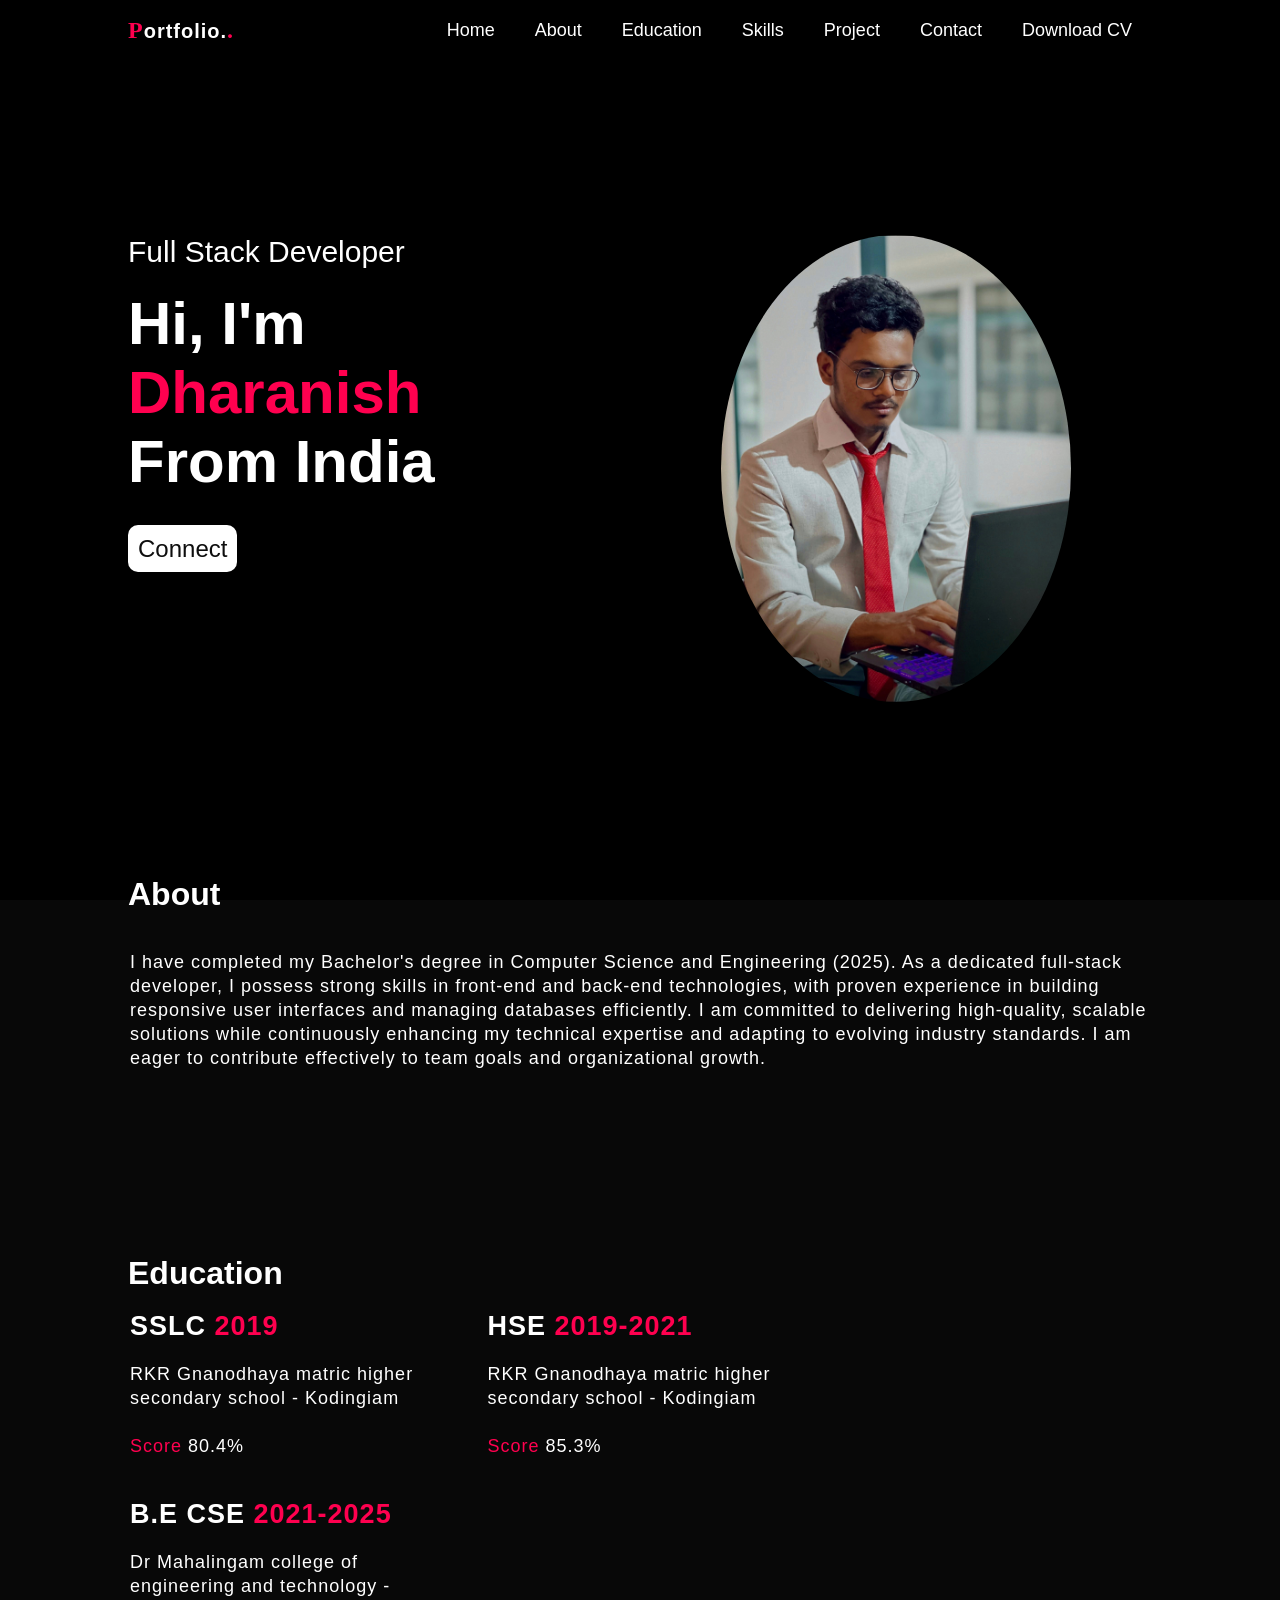
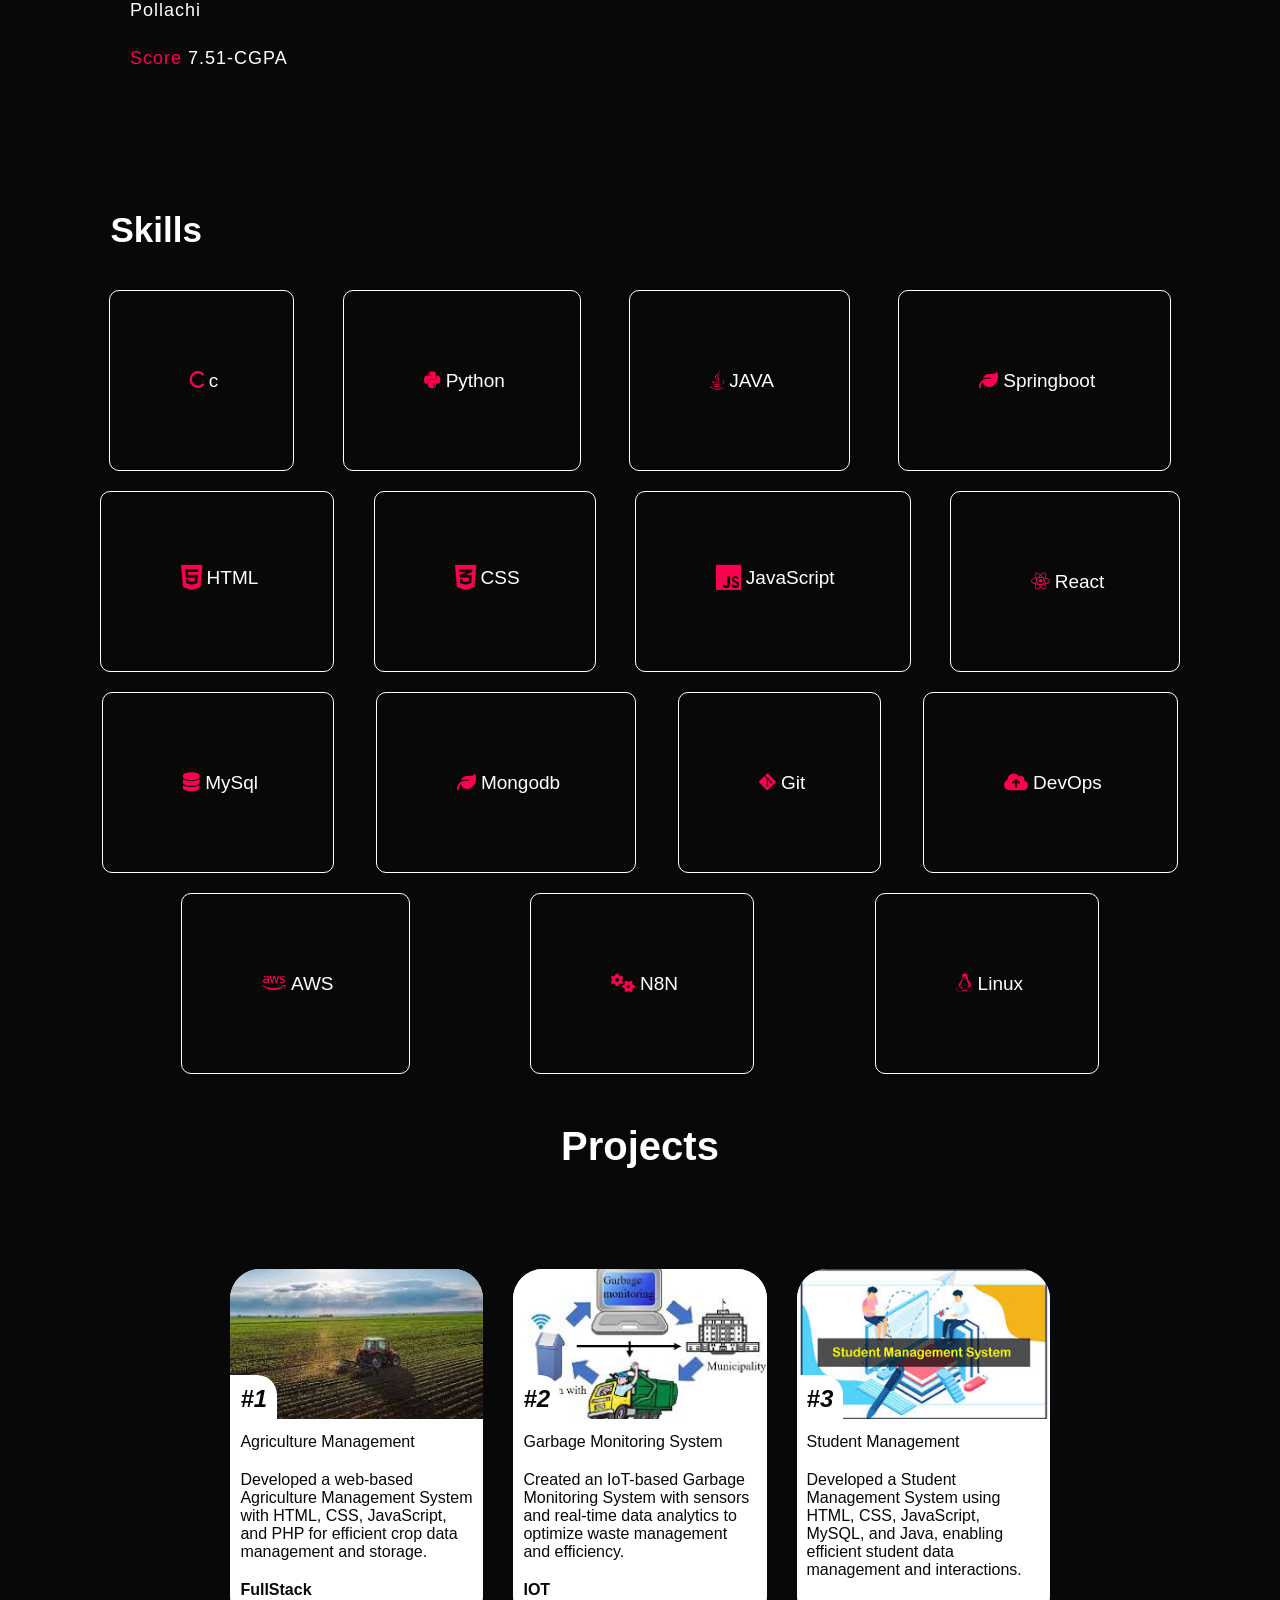
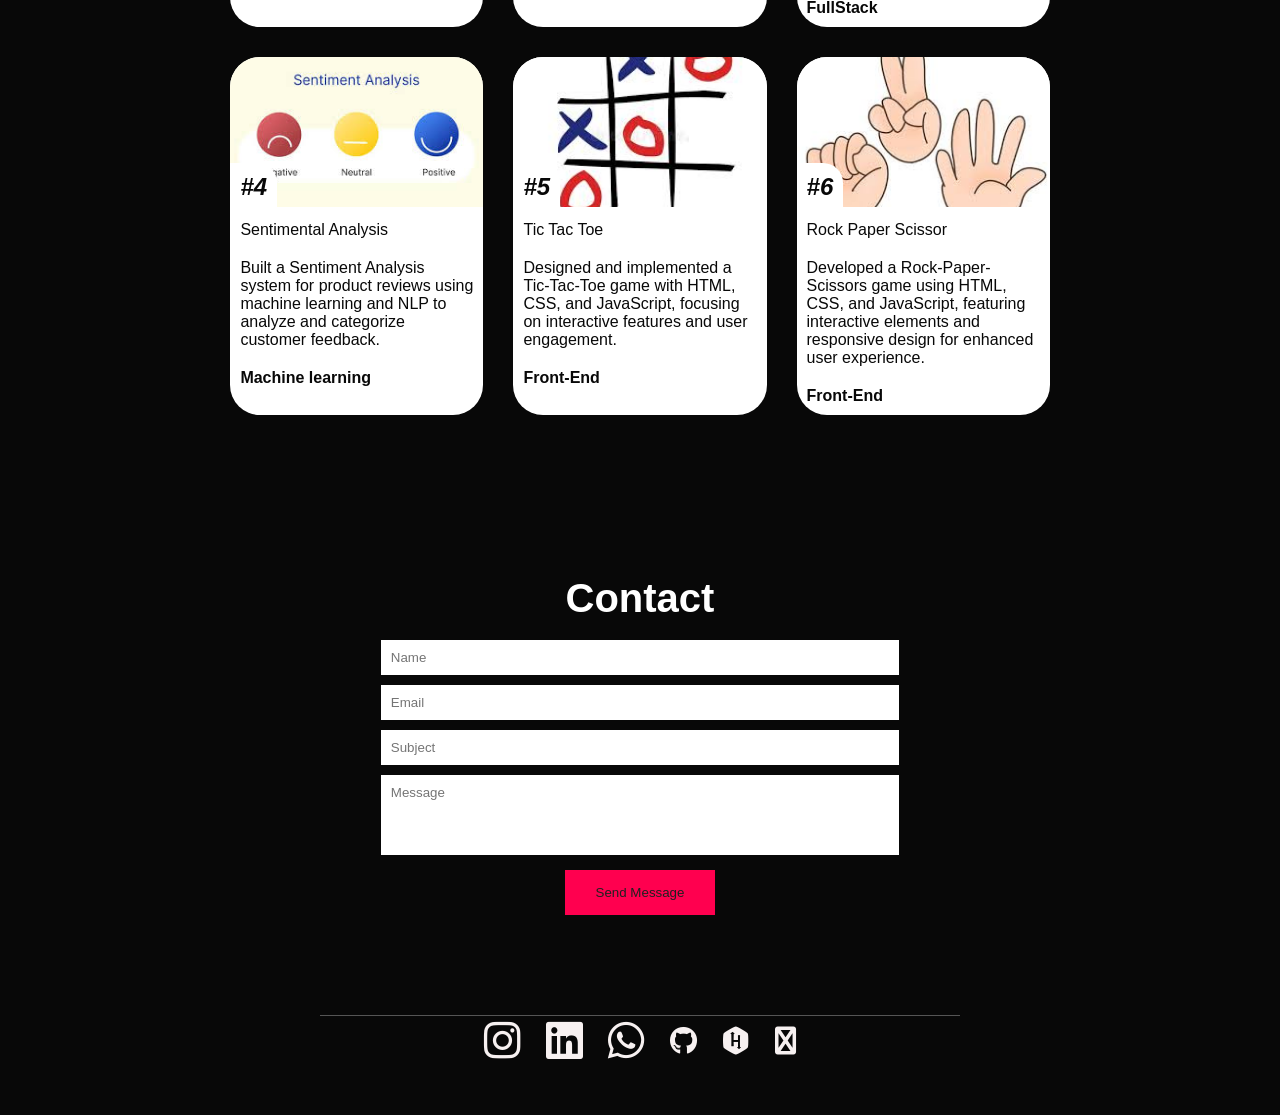
<file: index.html>
<!DOCTYPE html>
<html lang="en">
<head>
    <meta charset="UTF-8">
    <meta name="viewport" content="width=device-width, initial-scale=1.0">
    <title>Portfolio</title>
    <link rel="stylesheet" href="https://cdnjs.cloudflare.com/ajax/libs/font-awesome/6.5.1/css/all.min.css" integrity="sha512-DTOQO9RWCH3ppGqcWaEA1BIZOC6xxalwEsw9c2QQeAIftl+Vegovlnee1c9QX4TctnWMn13TZye+giMm8e2LwA==" crossorigin="anonymous" referrerpolicy="no-referrer" />
 
    <link rel="stylesheet" href="style.css">
    <link rel="preconnect" href="https://fonts.googleapis.com">
<link rel="preconnect" href="https://fonts.gstatic.com" crossorigin>
<link href="https://fonts.googleapis.com/css2?family=Protest+Revolution&display=swap" rel="stylesheet">
<link
      rel="stylesheet" href="https://cdnjs.cloudflare.com/ajax/libs/font-awesome/6.4.0/css/all.min.css"
    />
</head>
<body>
    <div id="header">
  <div class="container">
   <nav>
  <h3><span>P</span>ortfolio.<span>.</span></h3>
  
  <!-- Hamburger menu icon -->
  <div class="menu-toggle" id="menu-toggle">
    <i class="fa fa-bars"></i>
  </div>

  <ul id="nav-links">
    <li><a href="#">Home</a></li>
    <li><a href="#about">About</a></li>
    <li><a href="#educ">Education</a></li>
    <li><a href="#skills">Skills</a></li>
    <li><a href="#Projects">Project</a></li>
    <li><a href="#contact">Contact</a></li>
    <li>
      <a href="https://drive.google.com/drive/folders/1UvpTzyTkkSR32QogKvQPLD3Bwg2uxXty" id="but">Download CV</a>
    </li>
  </ul>
</nav>

    <div class="header-text">
       
    <div class="content"><p>Full Stack Developer</p>
        <h1>Hi, I'm <span>Dharanish</span><br>From India</h1><br>
         <a href="https://www.linkedin.com/in/dharanish-s-42a273266/">Connect</a>
         
        </div>
        <div class="img1">
            <img src="images/1000074194.png" alt="image" >
        </div>
    
</div>
</div>
    <div id="About">
        <div class="container">
            <div class="row" id="about">
                <div class="about-col-1">
                    <!-- <img src="" alt="image" width="400px"> -->

                </div>
                <div class="about-col-2">
                    <h1 class="heading-about">About </h1>
                      <p> I have completed my Bachelor's degree in Computer Science and Engineering (2025). As a dedicated full-stack developer, I possess strong skills in front-end and back-end technologies, with proven experience in building responsive user interfaces and managing databases efficiently. I am committed to delivering high-quality, scalable solutions while continuously enhancing my technical expertise and adapting to evolving industry standards. I am eager to contribute effectively to team goals and organizational growth.

 </p>
                    <p></p>
                </div>

            </div>
        </div>
    </div>
    <div class="edu" id="educ">
        <h1>Education</h1>
        
    </div>
    
    <div class="education">
        
        <div class="sslc"><h2>SSLC <span> 2019</span></h2><p><br>RKR Gnanodhaya matric higher secondary school - Kodingiam</p><br><p><span>Score </span>80.4%</p></div>
        <div class="hse"><h2>HSE <span> 2019-2021</span></h2><p><br>RKR Gnanodhaya matric higher secondary school - Kodingiam</P><br><p><span>Score </span>85.3%</p></div>
        <div class="be"><h2>B.E CSE <span>2021-2025</span></h2><br><p>Dr Mahalingam college of engineering and technology - Pollachi</p><br><p><span>Score </span>7.51-CGPA</p></div>
    </div>
    <div class="skills" id="skills">
        <div class="sklcont">
            <h1 style=" font-size: 35px; margin-bottom: 30px;">Skills</h1>
            <div class="skls">
                <div class="react box"><i class="fa-solid fa-c"></i>c</div>
                <div class="box"><i class="fa-brands fa-python"></i>Python</div>
                <div class="java box"><i class="fa-brands fa-java"></i>JAVA</div>

                <div class="dsa box"><i class="fa-solid fa-leaf"></i>Springboot</div>
           
                <div class="html box"><i class="fa-brands fa-html5 fa-xl"></i>HTML</div>
                <div class="css box"><i class="fa-brands fa-css3-alt fa-xl"></i>CSS</div>
                <div class="js box"><i class="fa-brands fa-js fa-xl"></i>JavaScript</div>
                     <div class="algo box"><i class="fa-brands fa-react"></i>React</div>
                <div class="bs box"><i class="fa-solid fa-database"></i>MySql</div>
                
                <div class="box"><i class="fa-solid fa-leaf"></i>Mongodb</div>
                <div class="box"><i class="fa-brands fa-git-alt"></i>Git</div>
               

              
  
    <div class="box"><i class="fa-solid fa-cloud-arrow-up"></i>DevOps</div>
           <div class="box"><i class="fa-brands fa-aws"></i>AWS</div>
              <div class="box"><i class="fa-solid fa-gears"></i>N8N</div>
             <div class="box"><i class="fa-brands fa-linux"></i>Linux</div>
         </div>
        </div>
    </div>
    
<div class="pro" id="Projects">
    <h1>Projects</h1>
</div>

    <div class="tab" id="project" >
        <div class="container">
            <div class="list">
                <div class="item">
                    <img src="images/project1.jpeg">
                    <div class="index">#1</div>
                    <div class="name">Agriculture Management</div>
                    <div class="des">
                      
                        Developed a web-based Agriculture Management System with HTML, CSS, JavaScript, and PHP for efficient crop data management and storage.
                    </div>
                    <div class="author">
                        <div class="job">FullStack</div>
                        
                    </div>
                </div>
                <div class="item">
                    <img src="images/project2.jpeg">
                    <div class="index">#2</div>
                    <div class="name">Garbage Monitoring System</div>
                    <div class="des">
                    
                        Created an IoT-based Garbage Monitoring System with sensors and real-time data analytics to optimize waste management and efficiency.
                    </div>
                    <div class="author">
                        <div class="job">IOT</div>
                        
                    </div>
                </div>
                <div class="item">
                    <img src="images/project3.jpeg">
                    <div class="index">#3</div>
                    <div class="name">Student Management</div>
                    <div class="des">
                        
                        Developed a Student Management System using HTML, CSS, JavaScript, MySQL, and Java, enabling efficient student data management and interactions. 
                    </div>
                    <div class="author">
                        <div class="job">FullStack</div>
                        
                    </div>
                </div>
                <div class="item">
                    <img src="images/project4.jpeg">
                    <div class="index">#4</div>
                    <div class="name">Sentimental Analysis</div>
                    <div class="des">
                        
                        Built a Sentiment Analysis system for product reviews using machine learning and NLP to analyze and categorize customer feedback.
                    </div>
                    <div class="author">
                        <div class="job">Machine learning</div>
                        
                    </div>
                </div>

                <div class="item">
                    <img src="images/project5.jpeg">
                    <div class="index">#5</div>
                    <div class="name">Tic Tac Toe</div>
                    <div class="des">
                        
                        Designed and implemented a Tic-Tac-Toe game with HTML, CSS, and JavaScript, focusing on interactive features and user engagement.
                    </div>
                    <div class="author">
                        <div class="job">Front-End</div>
                        
                    </div>
                </div>
                <div class="item">
                    <img src="images/project6.jpeg">
                    <div class="index">#6</div>
                    <div class="name">Rock Paper Scissor</div>
                    <div class="des">
                        
                        Developed a Rock-Paper-Scissors game using HTML, CSS, and JavaScript, featuring interactive elements and responsive design for enhanced user experience.
                    </div>
                    <div class="author">
                        <div class="job">Front-End</div>
                        
                    </div>
                </div>
            </div>
        </div>
    </div>



    <div class="contform" id="contact">
        <div class="contfm">
            <form action="https://api.web3forms.com/submit" method="post" class="fm">
                <input type="hidden" name="access_key" value="7b31c128-3297-4cde-b191-83bffedf8847">

                <h1>Contact </h1>
                <br>
                <input type="text" name="name" placeholder="Name" class="namefm" required>
                <input type="email" name="email" placeholder="Email" class="mailfm" required>
                <input type="text" name="subject" placeholder="Subject" class="subfm">
                <textarea name="message" placeholder="Message" cols="30" rows="10" class="msgfm"></textarea>
                <button class="msg">Send Message</button>
            </form>
        </div>
    </div>
    <div class="foot">
        <div class="ftcont">
            
            <div class="linksft">
                <a href="https://www.instagram.com/_dharanish_24_/" target="_blank"><i class="fa-brands fa-instagram fa-xl"></i></a>
                <a href="https://www.linkedin.com/in/dharanish-s-42a273266/" target="_blank"><i class="fa-brands fa-linkedin fa-xl"></i></a>
                <a href="https://api.whatsapp.com/send?phone=9345659845" target="_blank"><i class="fa-brands fa-whatsapp fa-xl"></i></a>
                <a href="https://github.com/Dharanish42" target="_blank"><i class="fa-brands fa-github"></i></a>
                <a href="https://www.hackerrank.com/profile/727621BCS020"><i class="fa-brands fa-hackerrank"></i></a>
                <a href="https://leetcode.com/DharanishS" target="_blank" ><i class="fa-brands fa-code"></i></a>

            </div>
        </div>
     </div>
</div>


</body>
<script>
  const menuToggle = document.getElementById('menu-toggle');
  const navLinks = document.getElementById('nav-links');

  menuToggle.addEventListener('click', () => {
    navLinks.classList.toggle('active');
  });
</script>
<script>
  window.addEventListener('load', () => {
    const profileImage = document.querySelector('.img1 img');
    profileImage.classList.add('show');
  });
  
</script>



</html>
</file>
<file: style.css>
/* CSS Reset & Variables */
:root {
  --primary-color: #ff004f;
  --bg-color: #080808;
  --text-color: #ffffff;
}

* {
  margin: 0;
  padding: 0;
  font-family: 'Poppins', sans-serif;
  box-sizing: border-box;
}

body {
  background: var(--bg-color);
  color: var(--text-color);
}

/* Header */
#header {
  width: 100%;
  height: 100vh;
  background-color: black;
  background-size: cover;
  background-position: center;
  position: relative;
}

.container {
  padding: 10px 10%;
}

nav {
  display: flex;
  align-items: center;
  justify-content: space-between;
  flex-wrap: wrap;
  position: relative;
  z-index: 200;
}

nav h3 {
  color: var(--text-color);
  font-size: 20px;
  letter-spacing: 1px;
}

nav h3 span {
  color: var(--primary-color);
  font-size: 24px;
  font-family: 'Times New Roman', Times, serif;
  font-weight: 700;
}

nav ul {
  display: flex;
}

nav ul li {
  list-style: none;
  margin: 10px 20px;
  position: relative;
}

nav ul li a {
  text-decoration: none;
  color: var(--text-color);
  font-size: 18px;
}

nav ul li a::after {
  content: '';
  width: 0;
  height: 3px;
  background: var(--primary-color);
  position: absolute;
  left: 0;
  bottom: -5px;
  transition: 0.5s;
}

nav ul li a:hover::after {
  width: 100%;
}

/* Hamburger Menu Icon */
.menu-toggle {
  display: none;
  font-size: 28px;
  color: var(--text-color);
  cursor: pointer;
}

/* Header Text */
.header-text {
  margin-top: 10%;
  font-size: 30px;
  display: flex;
  justify-content: space-between;
  flex-wrap: wrap;
}

.header-text h1 {
  font-size: 60px;
  margin-top: 20px;
}

.header-text h1 span {
  color: var(--primary-color);
}

.content {
  flex-basis: 41%;
  margin-top: 8%;
}

/* Responsive Profile Image */
.img1 {
  flex-basis: 50%;
  display: flex;
  justify-content: center;
  align-items: center;
  margin-top: 8%;
}

.img1 img {
  border-radius: 50%;
  width: 100%;
  max-width: 350px;
  height: auto;

  opacity: 0.3;            /* Start more transparent */
  transform: scale(0.9);   /* Slightly smaller */
  transition: opacity 1.2s ease, transform 1.2s ease;
}

.img1 img.show {
  opacity: 1;              /* Fully visible */
  transform: scale(1);     /* Normal size */
}

/* Header Link Button */
.header-text a {
  text-decoration: none;
  font-size: x-large;
  color: #0e0e0e;
  background-color: #fff;
  border-radius: 10px;
  padding: 10px;
  transition: 0.3s;
}

.header-text a:hover {
  color: #fff;
  background-color: var(--primary-color);
}

/* About Section */
.row {
  display: flex;
  margin-top: 15%;
  flex-wrap: wrap;
}

.about-col-2 p {
  margin-top: 3%;
  padding: 2px;
  font-size: large;
  letter-spacing: 1px;
  line-height: 1.5rem;
}

.about-col-2 h1 {
  padding-bottom: 5px;
}

/* Education */
.edu {
  margin-top: 10%;
  padding: 10px 10%;
}

.education {
  display: flex;
  flex-wrap: wrap;
  gap: 40px;
  padding: 10px 10%;
}

.sslc, .hse, .be {
  flex-basis: 31%;
  padding: 2px;
  font-size: large;
  letter-spacing: 1px;
  line-height: 1.5rem;
}

h2 span, p span {
  color: var(--primary-color);
}

/* Projects Heading Alignment */
.pro {
  padding: 40px 10%;
  color: var(--text-color);
  font-size: 20px;
  font-weight: bold;
  text-align: center;
}

/* Projects Section */
#project {
  background-color: var(--bg-color);
  color: var(--bg-color);
}

#project .list {
  display: grid;
  grid-template-columns: repeat(3, 1fr);
  gap: 30px;
  padding: 50px 10%;
}

#project .list .item {
  border-radius: 30px;
  overflow: hidden;
  background-color: #fff;
  position: relative;
}

#project .list .item img {
  width: 100%;
  height: 150px;
  object-fit: cover;
}

#project .list .item .index {
  background-color: #fff;
  font-weight: bold;
  font-size: 1.5em;
  position: absolute;
  transform: translateY(-100%);
  padding: 10px;
  font-style: italic;
  border-top-right-radius: 20px;
}

#project .list .item .name,
#project .list .item .des,
#project .list .item .author {
  padding: 10px;
}

#project .list .item .job {
  font-weight: bold;
}

#project .container {
  overflow: auto;
}

/* Skills */
.skills {
  width: 100%;
  margin-top: 10%;
  display: flex;
  justify-content: center;
  text-align: center;
}

.skills h1 {
  text-align: left;
  padding-left: 40px;
}

.sklcont {
  width: 89%;
}

.skls {
  display: flex;
  justify-content: space-evenly;
  flex-wrap: wrap;
  font-size: 19px;
}

.box {
  padding: 75px;
  border-radius: 10px;
  color: white;
  text-align: center;
  border: 1px solid white;
  margin: 10px;
  transition: 0.3s;
}

.box i {
  padding: 5px;
  color: var(--primary-color);
}

.box:hover {
  background-color: var(--primary-color);
  color: #202020;
}

.box:hover i {
  color: #202020;
}

/* Contact Form */
.contform {
  margin-top: 100px;
  display: flex;
  justify-content: center;
}

.contfm {
  width: 90%;
  display: flex;
  justify-content: center;
}

.fm {
  display: flex;
  flex-direction: column;
  width: 50%;
  align-items: center;
}

.fm h1 {
  color: #fff;
  font-size: 40px;
  margin: 1px;
}

.fm input, .fm textarea {
  width: 90%;
  padding: 10px;
  margin-bottom: 10px;
  border: none;
  resize: none;
}

.fm textarea {
  height: 80px;
  margin-bottom: 15px;
}

.msg {
  background-color: var(--primary-color);
  color: #202020;
  padding: 15px;
  width: 150px;
  border: none;
  transition: ease-out 0.3s;
}

.msg:hover {
  box-shadow: inset 150px 0 0 0 #e0dcdc;
  border: 1px solid var(--primary-color);
  color: var(--primary-color);
}

/* Footer */
.foot {
  margin-top: 100px;
  display: flex;
  justify-content: center;
  align-items: center;
  height: 100px;
}

.ftcont {
  width: 50%;
  border-top: 1px solid #555;
  display: flex;
  flex-direction: column;
  align-items: center;
  height: 100%;
}

/* Fixed Footer Social Links Alignment */
.linksft {
  display: flex;
  justify-content: center;
  align-items: center;
  gap: 25px;
  padding-top: 10px;
}

.linksft a {
  color: #f7f1f1;
  font-size: 28px;
  transition: color 0.3s ease;
}

.linksft a:hover {
  color: var(--primary-color);
}

.ftcont p {
  font-size: 15px;
  color: #eee;
}

/* Media Queries */

/* Responsive Navbar and Profile Image */
@media screen and (max-width: 768px) {
  .header-text {
    flex-direction: column;
    align-items: center;
    text-align: center;
  }

  .img1 {
    margin-top: 20px;
    justify-content: center;
    width: 100%;
  }

  .img1 img {
    max-width: 250px;      /* Smaller max size on mobile */
  }

  .skls {
    flex-direction: column;
  }

  .box {
    width: 80%;
    padding: 30px;
  }

  #project .list {
    grid-template-columns: repeat(1, 1fr);
    padding: 50px 5%;
  }

  .fm {
    width: 90%;
  }

  .ftcont p {
    font-size: 13px;
  }

  /* Hamburger Menu */
  nav ul {
    display: none;
    flex-direction: column;
    width: 100%;
    background-color: var(--bg-color);
    position: absolute;
    top: 70px;
    left: 0;
    padding: 20px 0;
    border-top: 1px solid var(--primary-color);
    z-index: 100;
  }

  nav ul.active {
    display: flex;
  }

  nav ul li {
    margin: 10px 0;
    text-align: center;
  }

  .menu-toggle {
    display: block;
  }
}

@media screen and (max-width: 450px) {
  .box {
    padding: 20px;
  }
}
</file>
